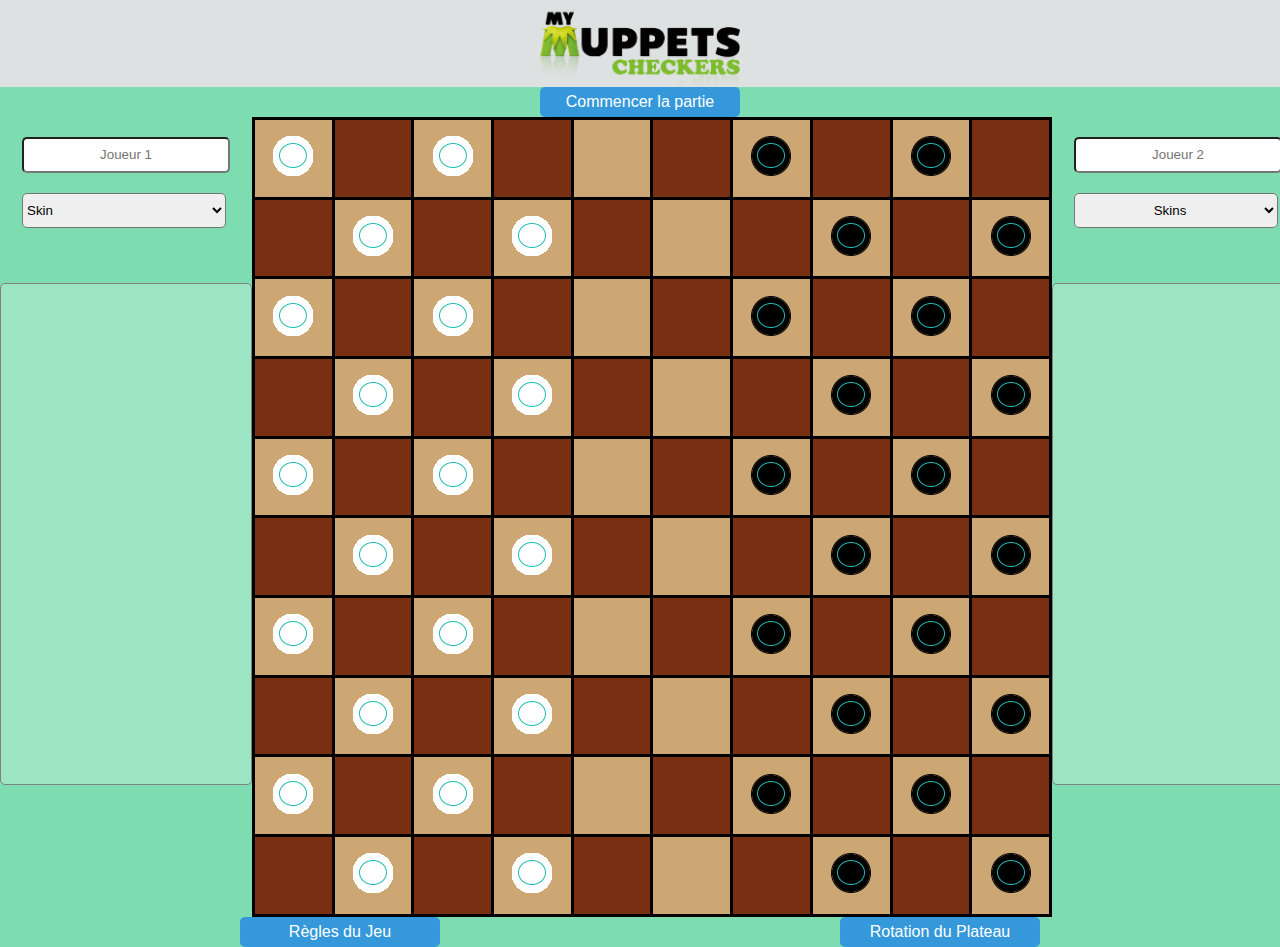
<file: index.html>
<!DOCTYPE html><html lang="en"><head>    <meta charset="UTF-8">    <title>Muppet's Project</title>    <link rel="stylesheet" href="style.css"></head><body><header>    <img src="images/Logomuppets.png" width="200px" alt=""></header><section>    <div class="sectionHeader">        <button id="debuterPartie">Commencer la partie</button>    </div>    <div class="sectionPpal">        <aside class="j1">            <div class="NomJ12" id="1"></div>                <div id="asuppr1">                    <label for="joueur1"></label>                    <input type="text" PLACEHOLDER="Joueur 1" id="joueur1">                    <label for="skin1"></label>                    <select name="skin1" id="skin1">                        <option value="">Skin</option>                        <option value="0" style="background-color: turquoise; color: #000000;">Turquoise</option>                        <option value="1" style="background-color: yellow; color: #000000;">Jaune</option>                        <option value="2" style="background-color: mediumspringgreen; color: #000000;">Vert</option>                    </select>                </div>            <div class="cadreJ1"></div>        </aside>        <article id="tableau"></article>        <aside class="j2">            <div class="NomJ12" id="2"></div>                <div id="asuppr2">                    <label for="joueur2"></label>                    <input type="text" PLACEHOLDER="Joueur 2" id="joueur2">                    <label for="skin2"></label>                    <select name="skin2" id="skin2">                        <option value="" style="text-align: center;">Skins</option>                        <option value="0" style="background-color: darkred; color: #FFFFFF; text-align: center;">Rouge</option>                        <option value="1" style="background-color: darkviolet; color: #FFFFFF;">Violet</option>                        <option value="2" style="background-color: darkblue; color: #FFFFFF;">Bleu</option>                    </select>                </div>            <div class="cadreJ2"></div>        </aside>    </div></section><footer>    <div class="dropUp">        <button class="boutonRegles">Règles du Jeu</button>        <div class="dropUp-content">            <h2>Règles du Jeu de Dames</h2>            <p>Le jeu se pratique sur un damier de 10 cases sur 10, orienté avec une case foncée en bas à gauche.                Chaque joueur possède 20 pions, placés sur les cases foncées des 4 premières rangées.</p>            <p>Les joueurs jouent chacun à leur tour. Les blancs commencent toujours.</p>            <p> Le but du jeu est de capturer tous les pions adverses.</p>            <p> Si un joueur ne peut plus bouger, même s'il lui reste des pions, il perd la partie.</p>            <p> Chaque pion peut se déplacer d'une case vers l'avant en diagonale.</p>            <p> Un pion arrivant sur la dernière rangée et s'y arrêtant est promu en « dame ». Il est alors doublé (on pose dessus un deuxième pion de sa couleur).</p>            <p> La dame se déplace sur une même diagonale d'autant de cases qu'elle le désire, en avant et en arrière.</p>            <img src="images/regles1.jpg" alt="règlesDuJeu">            <h3>La prise par un pion</h3>            <p>Un pion peut en prendre un autre en sautant par dessus le pion adverse pour se rendre sur la case vide située derrière celui-ci. Le pion sauté est retiré du jeu.</p>            <p>La prise peut également s'effectuer en arrière.</p>            <p>La prise est obligatoire.</p>            <p>Si, après avoir pris un premier pion, vous vous retrouvez de nouveau en position de prise, vous devez continuer, jusqu'à ce que cela ne soit plus possible.</p>            <p>Les pions doivent être enlevés à la fin de la prise, pas un par un au fur et à mesure.</p>            <img src="images/regles2.jpg" alt="règlesDuJeu">            <h3>La prise majoritaire</h3>            <p>Lorsque plusieurs prises sont possibles, il faut toujours prendre du côté du plus grand nombre de pièces.</p>            <p>Cela signifie que si on peut prendre une dame ou deux pions, il faut prendre les deux pions.</p>            <p>Dans l'exemple ci-dessous, un pion blanc peut prendre un pion noir, mais l'autre pion blanc peut en prendre 3, c'est donc ce coup qui doit être joué.</p>            <img src="images/regles3.jpg" alt="règlesDuJeu">            <h3>La prise par la dame</h3>            <p>Puisque la dame a une plus grande marge de manoeuvre, elle a aussi de plus grandes possibilités pour les prises.</p>            <p>La dame doit prendre tout pion situé sur sa diagonale (s'il y a une case libre derrière) et doit changer de direction à chaque fois qu'une  nouvelle prise est possible.</p>            <p>On ne peut passer qu'une seule fois sur un même pion.</p>            <p>En revanche, on peut passer deux fois sur la même case.</p>            <p>Dans l'exemple ci-dessous, la dame blanche peut prendre les 4 pions noirs et pourra s'arrêter au choix sur l'une des 2 cases marquées d'une croix.</p>            <p>Enfin, la partie peut être déclarée nulle si aucun des deux joueurs ne peut prendre toutes les pièces adverses (par exemple 3 dames contre une).</p>            <img src="images/regles4.jpg" alt="règlesDuJeu">        </div>    </div>    <button id="rotateBut">Rotation du Plateau</button></footer></body><script src="script.js"></script></html>
</file>
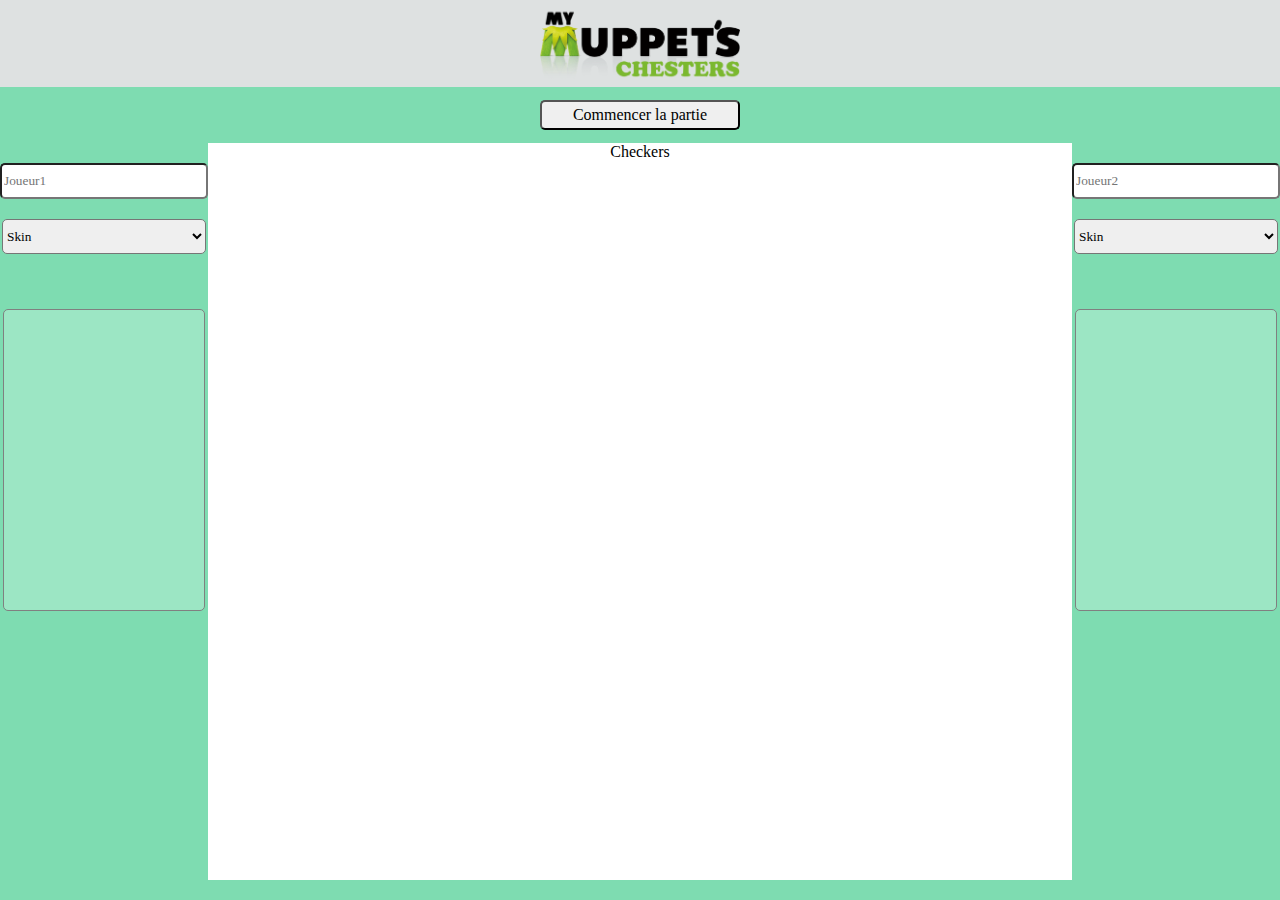
<file: muppetsCheckers.html>
<!DOCTYPE html>
<html lang="en">
<head>
    <meta charset="UTF-8">
    <title>Title</title>
    <link rel="stylesheet" href="css/muppetsCheckers.css">
</head>
<body>
    <header>
        <img src="images/LogoMuppetsChesters.png" width="200px" alt="">
    </header>
    <section>
        <div class="sectionHeader">
            <button id="debuterPartie">Commencer la partie</button>
        </div>
        <div class="sectionPpal">
            <aside class="j1">
                <input type="text" PLACEHOLDER="Joueur1">
                <select name="skin1" id="skin1">
                    <option value="">Skin</option>
                </select>
                <div class="cadreJ1"></div>
            </aside>
            <article>
                <span>Checkers</span>
            </article>
            <aside class="j2">
                <input type="text" PLACEHOLDER="Joueur2">
                <select name="skin2" id="skin2">
                    <option value="">Skin</option>
                </select>
                <div class="cadreJ2"></div>
            </aside>
        </div>
    </section>
    <footer></footer>
</body>
</html>
</file>
<file: style.css>
/*posisionnement global du site*/
body {
    margin: 0; padding: 0;
    display: flex;
    flex-direction: column;
    height: 100vh;
    font-family: Rubik, sans-serif;
}
header {
    flex: 1;
    background-color: #DEE1E1;
    display: flex;
    justify-content: center;
    align-items: center;
}
footer {
    flex: 8;
    display: flex;
    justify-content: center;
    align-items: baseline;
    background-color: #7EDCB1;
}
section {
    flex: 40;
    display: flex;
    flex-direction: column;
}
.sectionHeader {
    flex: 1;
    background-color: #7EDCB1;
    display: flex;
    justify-content: center;
    align-items: center;
}
.sectionPpal {
    flex: 11;
    display: flex;
    background-color: #7EDCB1;
}
.j1, .j2 {
    flex: 1;
    display: flex;
    flex-direction: column;
    align-items: center;
    background-color: #7EDCB1;
}
article {
    width: 800px;
    height: 800px;
    background-color: #7EDCB1;
}
/*apparence des elements*/
select {
    width: 204px;
    height: 35px;

}
input, select {
    margin-top: 20px;
    font-family: Rubik, sans-serif;
    border-radius: 5px;

}
input{
    width: 200px;
    height: 30px;
    text-align: center;
}

button {
    font-family: Rubik, sans-serif;
    font-size: 1em;
    border-radius: 5px;
    width: 200px;
    height: 30px;
    background-color: #3498DB;
    border: none;
    color: #FFFFFF;
}
button:hover {
    font-weight: bold;
    border: 1px dimgrey solid;
}
/*Cadres des pions pris*/
.cadreJ1, .cadreJ2 {
    margin-top: 55px;
    height: 500px;
    width: 250px;
    border: 1px solid grey;
    border-radius: 5px;
    background-color: #9CE6C4;
}


#joujou{
    font-size: 200px;
}

/*Style Damier*/

table
{
    margin: 0 auto;
    border-collapse: collapse;
    width: 800px;
    height: 800px;
}
td
{
    border: 3px solid black;
    width:70px;
    height: 70px;
}
.casenoire
{
    background-color: #792f12 ;
}
.caseblanche
{
    background-color: #cca773;
}

#asuppr1, #asuppr2{
    display: flex;
    flex-direction: column;
    flex-wrap: wrap;
}

/*BOUTON REGLES DU JEU*/
.dropUp {
    position: relative;
    display: inline-block;
    margin-right: 400px;
}
.dropUp-content {
    display: none;
    position: fixed;
    bottom: 20px;
    background-color: #DEE1E1;
    opacity: 0.9;
    width: 900px;
    height: 950px;
    box-shadow: 0px 8px 16px 0px rgba(0,0,0,0.2);
    z-index: 1;
    overflow: scroll;
}
.dropUp:hover .dropUp-content {
    display: block;
}
/*Style du texte et images*/
.dropUp h2, h3, p {
    text-align: center;
}
.dropUp h2 {
    text-decoration: underline;
}
.dropUp img {
    margin-left: 300px;
}
/*référence des règles: http://www.lecomptoirdesjeux.com/regle-jeu-dames.htm*/
</file>
<file: css/muppetsCheckers.css>
/*posisionnement global du site*/
body {
    margin: 0; padding: 0;
    display: flex;
    flex-direction: column;
    height: 100vh;
    font-family: Rubik;
}
header {
    flex: 1;
    background-color: #DEE1E1;
    display: flex;
    justify-content: center;
    align-items: center;
}
footer {
    flex: 1;
    background-color: #7EDCB1;
}
section {
    flex: 40;
    display: flex;
    flex-direction: column;
}
.sectionHeader {
    flex: 1;
    background-color: #7EDCB1;
    display: flex;
    justify-content: center;
    align-items: center;
}
.sectionPpal {
    flex: 13;
    display: flex;
}
.j1, .j2 {
    flex: 1;
    display: flex;
    flex-direction: column;
    align-items: center;
    background-color: #7EDCB1;
}
article {
    flex: 5;
    display: flex;
    justify-content: center;
}
/*apparence des elements*/
select {
    width: 204px;
    height: 35px;
}
input, select {
    margin-top: 20px;
    font-family: Rubik;
    border-radius: 5px;
}
input{
    width: 200px;
    height: 30px;
}
button {
    font-family: Rubik;
    font-size: 1em;
    border-radius: 5px;
    width: 200px;
    height: 30px;
}
button:hover {
    font-weight: bold;
    border: 1px dimgrey solid;
}
/*Cadres des pions pris*/
.cadreJ1, .cadreJ2 {
    margin-top: 55px;
    height: 300px;
    width: 200px;
    border: 1px solid grey;
    border-radius: 5px;
    background-color: #9CE6C4;
}
</file>
